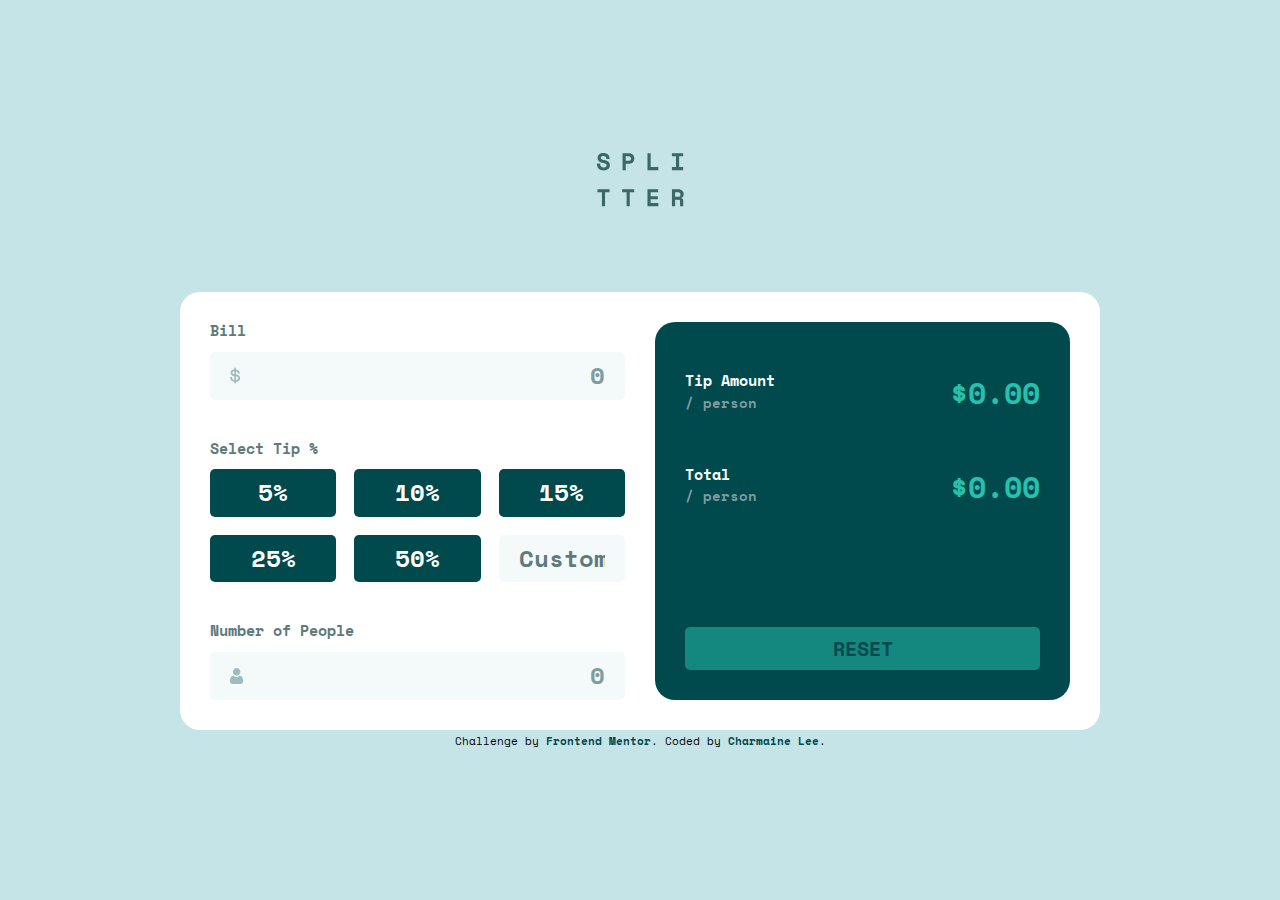
<file: index.html>
<!DOCTYPE html>
<html lang="en">
  <head>
    <meta charset="UTF-8" />
    <meta name="viewport" content="width=device-width, initial-scale=1.0" />

    <link
      rel="icon"
      type="image/png"
      sizes="32x32"
      href="./images/favicon-32x32.png"
    />
    <link rel="stylesheet" href="css/normalize.css" />
    <link rel="stylesheet" href="css/style.css" />
    <script defer src="js/script.js"></script>

    <title>Frontend Mentor | Tip calculator app</title>
  </head>
  <body>
    <header>
      <h1>Splitter</h1>
      <img class="logo" src="images/logo.svg" alt="Splitter Logo" />
    </header>
    <main>
      <div class="container grid grid--2-colms">
        <div class="input-content bill-input">
          <h2>Bill</h2>
          <div class="input-grp">
            <i class="icon"><img src="images/icon-dollar.svg" alt="" /></i>
            <input type="number" class="input" id="bill" placeholder="0" />
          </div>
        </div>

        <div class="tip-input">
          <h2>Select Tip %</h2>
          <div class="grid grid--tip-options">
            <input
              class="tip"
              type="radio"
              id="radio1"
              name="tip-amount"
              value="5"
            />
            <label for="radio1" class="btn">5%</label>
            <input
              class="tip"
              type="radio"
              id="radio2"
              name="tip-amount"
              value="10"
            />
            <label for="radio2" class="btn">10%</label>
            <input
              class="tip"
              type="radio"
              id="radio3"
              name="tip-amount"
              value="15"
            />
            <label for="radio3" class="btn">15%</label>
            <input
              class="tip"
              type="radio"
              id="radio4"
              name="tip-amount"
              value="25"
            />
            <label for="radio4" class="btn">25%</label>
            <input
              class="tip"
              type="radio"
              id="radio5"
              name="tip-amount"
              value="50"
            />
            <label for="radio5" class="btn">50%</label>
            <input
              type="radio"
              id="radio6"
              name="tip-amount"
              value="custom"
            /><input
              class="input input-content input--custom-tip"
              type="number"
              id="tip"
              placeholder="Custom"
            />
          </div>
        </div>

        <div class="input-content pax-input">
          <h2>Number of People</h2>
          <div class="input-grp">
            <i class="icon"><img src="images/icon-person.svg" alt="" /></i>
            <input type="number" class="input" id="pax" placeholder="0" />
          </div>
        </div>
        <div class="container container--display">
          <div class="display__content">
            <h3 class="display__title">Tip Amount <span>/ person</span></h3>
            <p class="display__amount" id="display-tip">$0.00</p>
          </div>
          <div class="display__content">
            <h3 class="display__title">Total <span>/ person</span></h3>
            <p class="display__amount" id="display-amt">$0.00</p>
          </div>
          <button class="btn btn--light btn--reset btn--inactive">Reset</button>
        </div>
      </div>
    </main>

    <footer class="attribution">
      Challenge by
      <a href="https://www.frontendmentor.io?ref=challenge" target="_blank"
        >Frontend Mentor</a
      >. Coded by
      <a href="https://github.com/charmainelhm" target="_blank">Charmaine Lee</a
      >.
    </footer>
  </body>
</html>

<!--https://stackoverflow.com/questions/24656381/html-form-with-input-radio-and-one-text-input-with-the-same-attribute-name-->
<!--https://www.viralpatel.net/css-radio-button-checkbox-background/-->
</file>
<file: css/style.css>
@import url("https://fonts.googleapis.com/css2?family=Space+Mono:wght@400;700&display=swap");

:root {
  --color-primary: #00494d;
  --color-secondary: #5e7a7d;
  --color-accent: #26c0ab;
  --color-placeholder: #7f9c9f;
  --color-background: #c5e4e7;
  --color-input-bg: #f4fafa;
  --color-white: #ffffff;
  --color-error: #dd7461;

  --fs-xl: 4.2rem;
  --fs-500: 3rem;
  --fs-400: 2.4rem;
  --fs-300: 2rem;
  --fs-200: 1.5rem;
  --fs-100: 1.4rem;

  --radius-container: 20px;
  --radius-input: 5px;
}

html {
  box-sizing: border-box;
  font-size: 62.5%;
}

*,
*::before,
*::after {
  box-sizing: inherit;
}

body {
  font-family: "Space Mono", monospace;
  background: var(--color-background);
  font-size: var(--fs-400);
  min-height: 100vh;
}

h1 {
  display: none;
}

h2,
h3 {
  font-size: var(--fs-200);
  font-weight: 700;
  margin-top: 0;
}

h2 {
  color: var(--color-secondary);
}

h3 {
  color: var(--color-white);
}

.container {
  background: var(--color-white);
  padding: 3rem;
  border-radius: var(--radius-container);
  max-width: 920px;
}

header {
  text-align: center;
}

.logo {
  margin-bottom: min(8%, 8rem);
}

.grid {
  display: grid;
  row-gap: 4rem;
}

/* Button */
.btn {
  width: 100%;
  font-weight: 700;
  border: none;
  border-radius: var(--radius-input);
  text-align: center;
  padding-block: 1rem;
  cursor: pointer;
  transition: all 0.1s ease-in;
}

.btn--dark {
  background: var(--color-primary);
  color: var(--color-white);
}

.btn--light {
  background: var(--color-accent);
  color: var(--color-primary);
}

.btn--reset {
  text-transform: uppercase;
  font-size: var(--fs-300);
}

.btn--inactive {
  background: #26c0ab88;
  color: var(--color-primary);
  cursor: default;
}

.btn:hover {
  background: #26c0ab88;
  color: var(--color-primary);
}

/* Tips */
.grid--tip-options {
  grid-template-columns: repeat(auto-fit, minmax(117px, 1fr));
  gap: 1.8rem;
}

input[type="radio"] {
  display: none;
}

input[type="number"] {
  -moz-appearance: textfield;
}

.input::-webkit-outer-spin-button,
.input::-webkit-inner-spin-button {
  -webkit-appearance: none;
  margin: 0;
}

.input {
  background: var(--color-input-bg);
  border: none;
  border-radius: var(--radius-input);
  padding: 1rem 2rem;
  color: var(--color-primary);
  font-weight: 700;
  text-align: right;
  width: 100%; /* input has a default size on its own */
}

.input-grp .icon {
  position: absolute;
  padding: 1rem 2rem;
}

.input--error {
  position: relative;
}

.input--error .input-grp::before {
  content: "Can't be zero";
  position: absolute;
  color: var(--color-error);
  font-size: var(--fs-200);
  font-weight: 700;
  top: 0;
  right: 0;
}

.input::placeholder {
  color: var(--color-placeholder);
}

.input--custom-tip::placeholder {
  color: var(--color-secondary);
}

.input:focus {
  outline: none;
  border: 2.5px solid var(--color-accent);
  caret-color: var(--color-accent);
}

.input--error .input:focus {
  border: 2.5px solid var(--color-error);
  caret-color: var(--color-error);
}

/* input[type="radio"] + .btn {
  background: var(--color-primary);
  color: var(--color-white);
}

input[type="radio"]:checked + .btn {
  background: var(--color-accent);
  color: var(--color-primary);
} */

/* Bill Display */
.container--display {
  background: var(--color-primary);
  display: flex;
  flex-direction: column;
}

.display__content {
  margin-block: 2rem 3.5rem;
  display: flex;
  justify-content: space-between;
  align-items: flex-end;
}

.display__title {
  margin: 0;
}

.display__title span {
  display: inline-block;
  width: 100%;
  margin-top: 0.5rem;
  font-size: var(--fs-100);
  color: var(--color-placeholder);
}

.display__amount {
  font-size: var(--fs-500);
  font-weight: 700;
  color: var(--color-accent);
  margin: 0;
}

/* Attributions */
.attribution {
  margin-top: 0.5rem;
  font-size: 11px;
  text-align: center;
}
.attribution a {
  color: var(--color-primary);
  text-decoration: none;
  font-weight: 700;
  transition: color 0.1s ease-in;
}

.attribution a:hover {
  color: var(--color-accent);
}

@media screen and (max-width: 599px) {
  .logo {
    margin-top: 3rem;
  }
}

@media screen and (min-width: 600px) {
  .grid--2-colms {
    grid-template-columns: 1fr 1fr;
    column-gap: 3rem;
  }

  .container--display {
    grid-column: 2/3;
    grid-row: 1/4;
  }

  .container--display .btn {
    margin-top: auto;
  }

  body {
    display: flex;
    flex-direction: column;
    justify-content: center;
  }

  main > .container {
    margin-inline: auto;
  }
}
</file>
